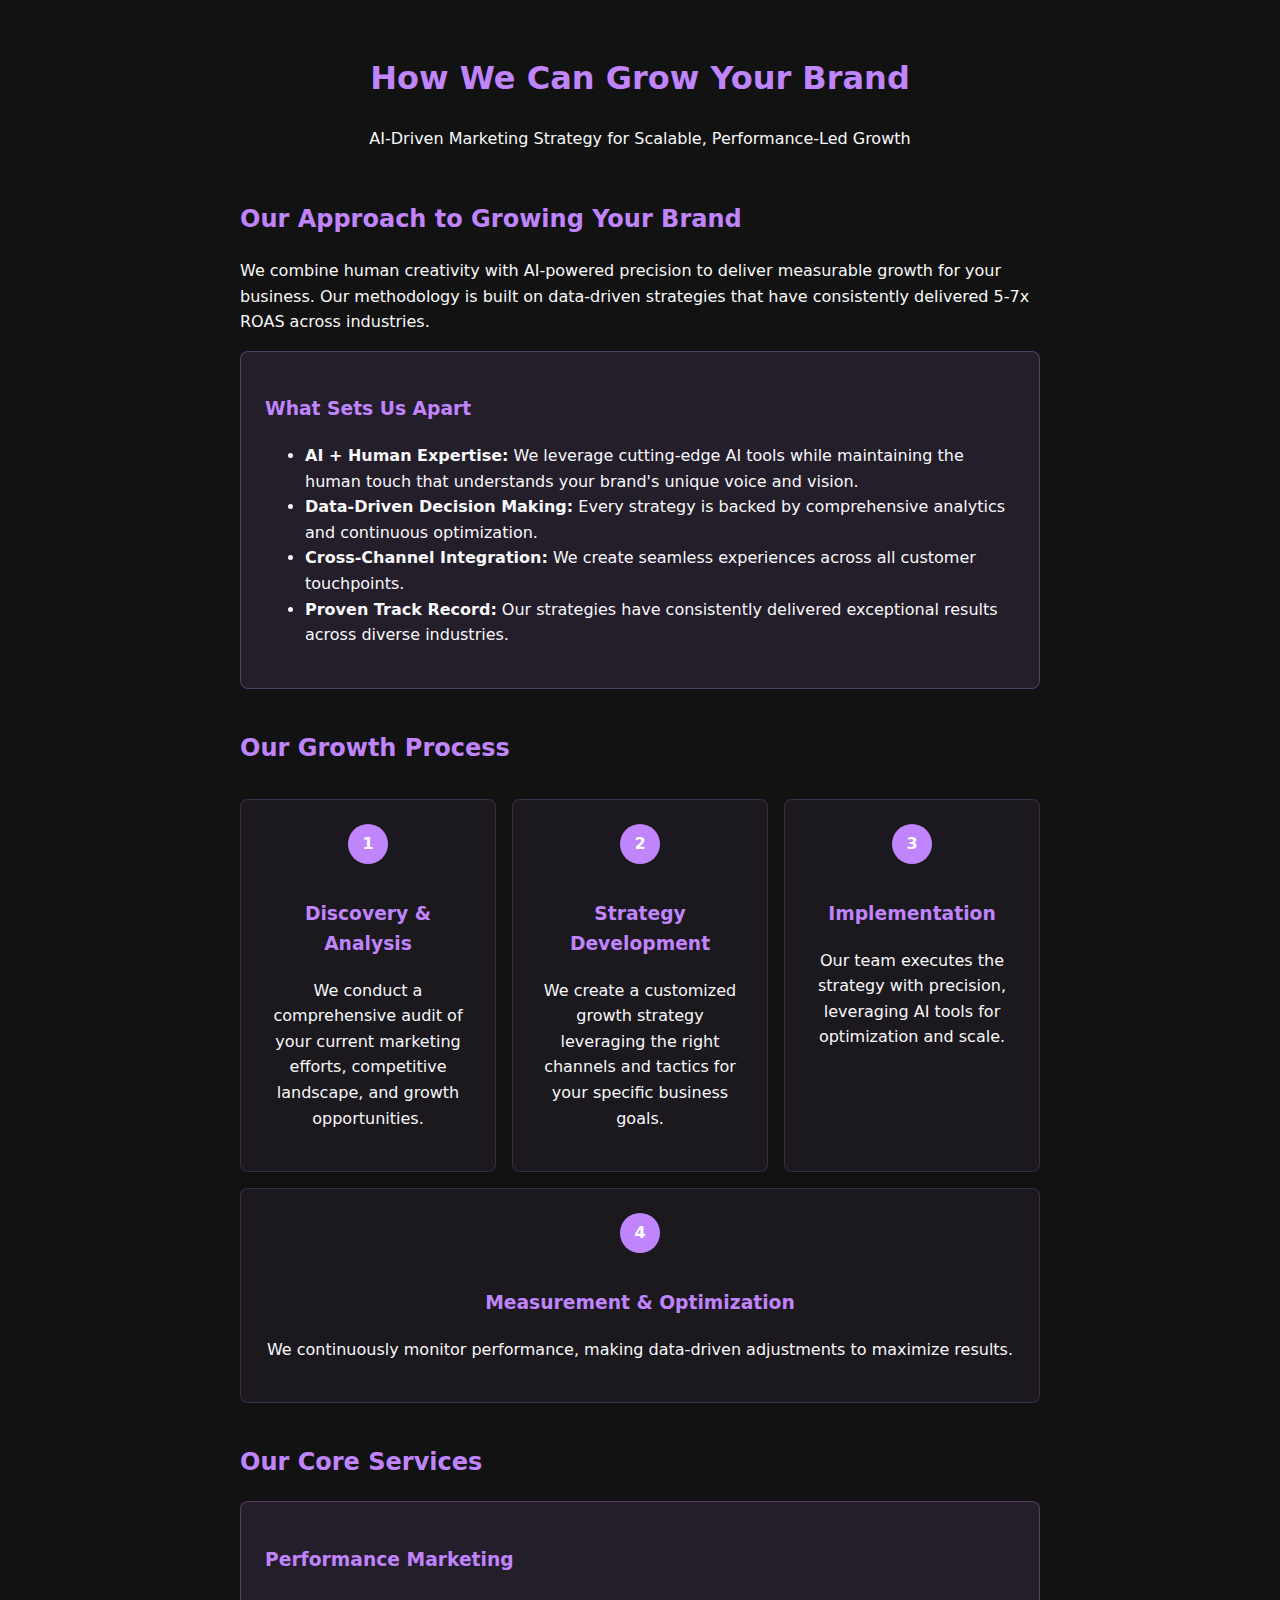
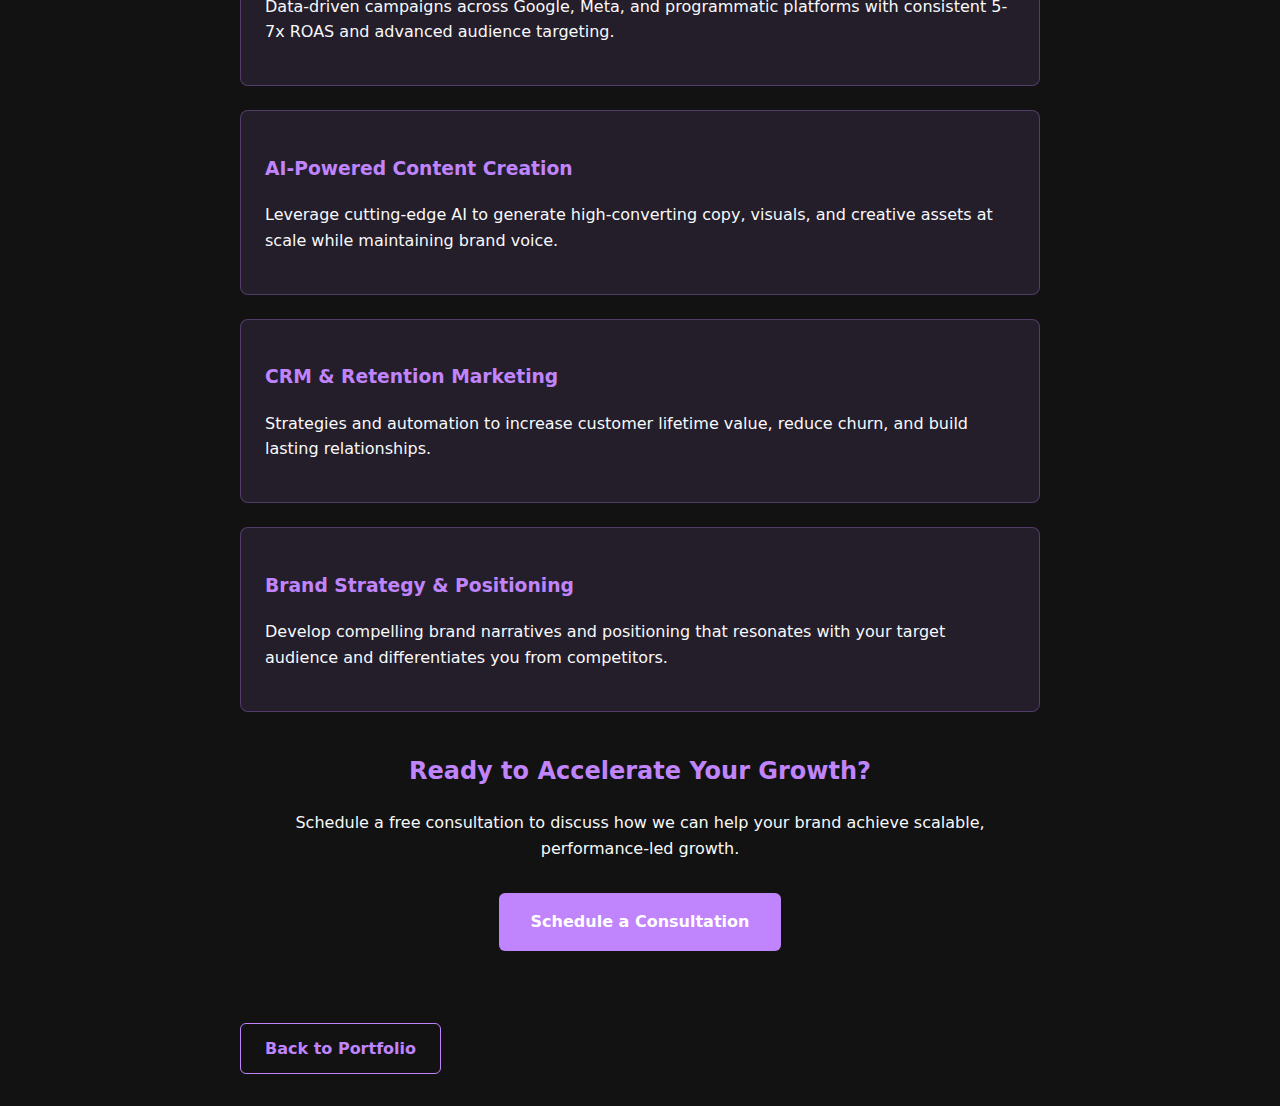
<file: public/marketing-proposal.html>
<!doctype html>
<html lang="en">
  <head>
    <meta charset="UTF-8" />
    <meta name="viewport" content="width=device-width, initial-scale=1.0" />
    <title>AI-Driven Marketing Proposal</title>
    <style>
      body {
        font-family:
          system-ui,
          -apple-system,
          BlinkMacSystemFont,
          "Segoe UI",
          Roboto,
          sans-serif;
        line-height: 1.6;
        color: #f8f9fa;
        background-color: #121212;
        max-width: 800px;
        margin: 0 auto;
        padding: 2rem;
      }
      h1,
      h2,
      h3 {
        color: #c084fc;
      }
      .header {
        text-align: center;
        margin-bottom: 3rem;
      }
      .section {
        margin-bottom: 2.5rem;
      }
      .card {
        background-color: rgba(192, 132, 252, 0.1);
        border: 1px solid rgba(192, 132, 252, 0.3);
        border-radius: 8px;
        padding: 1.5rem;
        margin-bottom: 1.5rem;
      }
      .process-steps {
        display: flex;
        flex-wrap: wrap;
        gap: 1rem;
        margin: 2rem 0;
      }
      .step {
        flex: 1;
        min-width: 200px;
        background-color: rgba(192, 132, 252, 0.05);
        border: 1px solid rgba(192, 132, 252, 0.2);
        border-radius: 8px;
        padding: 1.5rem;
        text-align: center;
      }
      .step-number {
        display: inline-block;
        width: 40px;
        height: 40px;
        line-height: 40px;
        background-color: #c084fc;
        color: white;
        border-radius: 50%;
        font-weight: bold;
        margin-bottom: 1rem;
      }
      .cta-button {
        display: inline-block;
        background-color: #c084fc;
        color: white;
        padding: 1rem 2rem;
        border-radius: 6px;
        text-decoration: none;
        font-weight: bold;
        margin-top: 1rem;
      }
      .cta-button:hover {
        background-color: #a855f7;
      }
      .back-button {
        display: inline-block;
        background-color: transparent;
        color: #c084fc;
        padding: 0.75rem 1.5rem;
        border-radius: 6px;
        text-decoration: none;
        font-weight: bold;
        margin-top: 2rem;
        border: 1px solid #c084fc;
      }
      .back-button:hover {
        background-color: rgba(192, 132, 252, 0.1);
      }
    </style>
  </head>
  <body>
    <div class="header">
      <h1>How We Can Grow Your Brand</h1>
      <p>AI-Driven Marketing Strategy for Scalable, Performance-Led Growth</p>
    </div>

    <div class="section">
      <h2>Our Approach to Growing Your Brand</h2>
      <p>
        We combine human creativity with AI-powered precision to deliver
        measurable growth for your business. Our methodology is built on
        data-driven strategies that have consistently delivered 5-7x ROAS across
        industries.
      </p>

      <div class="card">
        <h3>What Sets Us Apart</h3>
        <ul>
          <li>
            <strong>AI + Human Expertise:</strong> We leverage cutting-edge AI
            tools while maintaining the human touch that understands your
            brand's unique voice and vision.
          </li>
          <li>
            <strong>Data-Driven Decision Making:</strong> Every strategy is
            backed by comprehensive analytics and continuous optimization.
          </li>
          <li>
            <strong>Cross-Channel Integration:</strong> We create seamless
            experiences across all customer touchpoints.
          </li>
          <li>
            <strong>Proven Track Record:</strong> Our strategies have
            consistently delivered exceptional results across diverse
            industries.
          </li>
        </ul>
      </div>
    </div>

    <div class="section">
      <h2>Our Growth Process</h2>

      <div class="process-steps">
        <div class="step">
          <div class="step-number">1</div>
          <h3>Discovery & Analysis</h3>
          <p>
            We conduct a comprehensive audit of your current marketing efforts,
            competitive landscape, and growth opportunities.
          </p>
        </div>
        <div class="step">
          <div class="step-number">2</div>
          <h3>Strategy Development</h3>
          <p>
            We create a customized growth strategy leveraging the right channels
            and tactics for your specific business goals.
          </p>
        </div>
        <div class="step">
          <div class="step-number">3</div>
          <h3>Implementation</h3>
          <p>
            Our team executes the strategy with precision, leveraging AI tools
            for optimization and scale.
          </p>
        </div>
        <div class="step">
          <div class="step-number">4</div>
          <h3>Measurement & Optimization</h3>
          <p>
            We continuously monitor performance, making data-driven adjustments
            to maximize results.
          </p>
        </div>
      </div>
    </div>

    <div class="section">
      <h2>Our Core Services</h2>

      <div class="card">
        <h3>Performance Marketing</h3>
        <p>
          Data-driven campaigns across Google, Meta, and programmatic platforms
          with consistent 5-7x ROAS and advanced audience targeting.
        </p>
      </div>

      <div class="card">
        <h3>AI-Powered Content Creation</h3>
        <p>
          Leverage cutting-edge AI to generate high-converting copy, visuals,
          and creative assets at scale while maintaining brand voice.
        </p>
      </div>

      <div class="card">
        <h3>CRM & Retention Marketing</h3>
        <p>
          Strategies and automation to increase customer lifetime value, reduce
          churn, and build lasting relationships.
        </p>
      </div>

      <div class="card">
        <h3>Brand Strategy & Positioning</h3>
        <p>
          Develop compelling brand narratives and positioning that resonates
          with your target audience and differentiates you from competitors.
        </p>
      </div>
    </div>

    <div class="section" style="text-align: center">
      <h2>Ready to Accelerate Your Growth?</h2>
      <p>
        Schedule a free consultation to discuss how we can help your brand
        achieve scalable, performance-led growth.
      </p>
      <a
        href="https://calendly.com/shivamkapillll/30min"
        class="cta-button"
        target="_blank"
        >Schedule a Consultation</a
      >
    </div>

    <a href="/" class="back-button">Back to Portfolio</a>
  </body>
</html>
</file>
